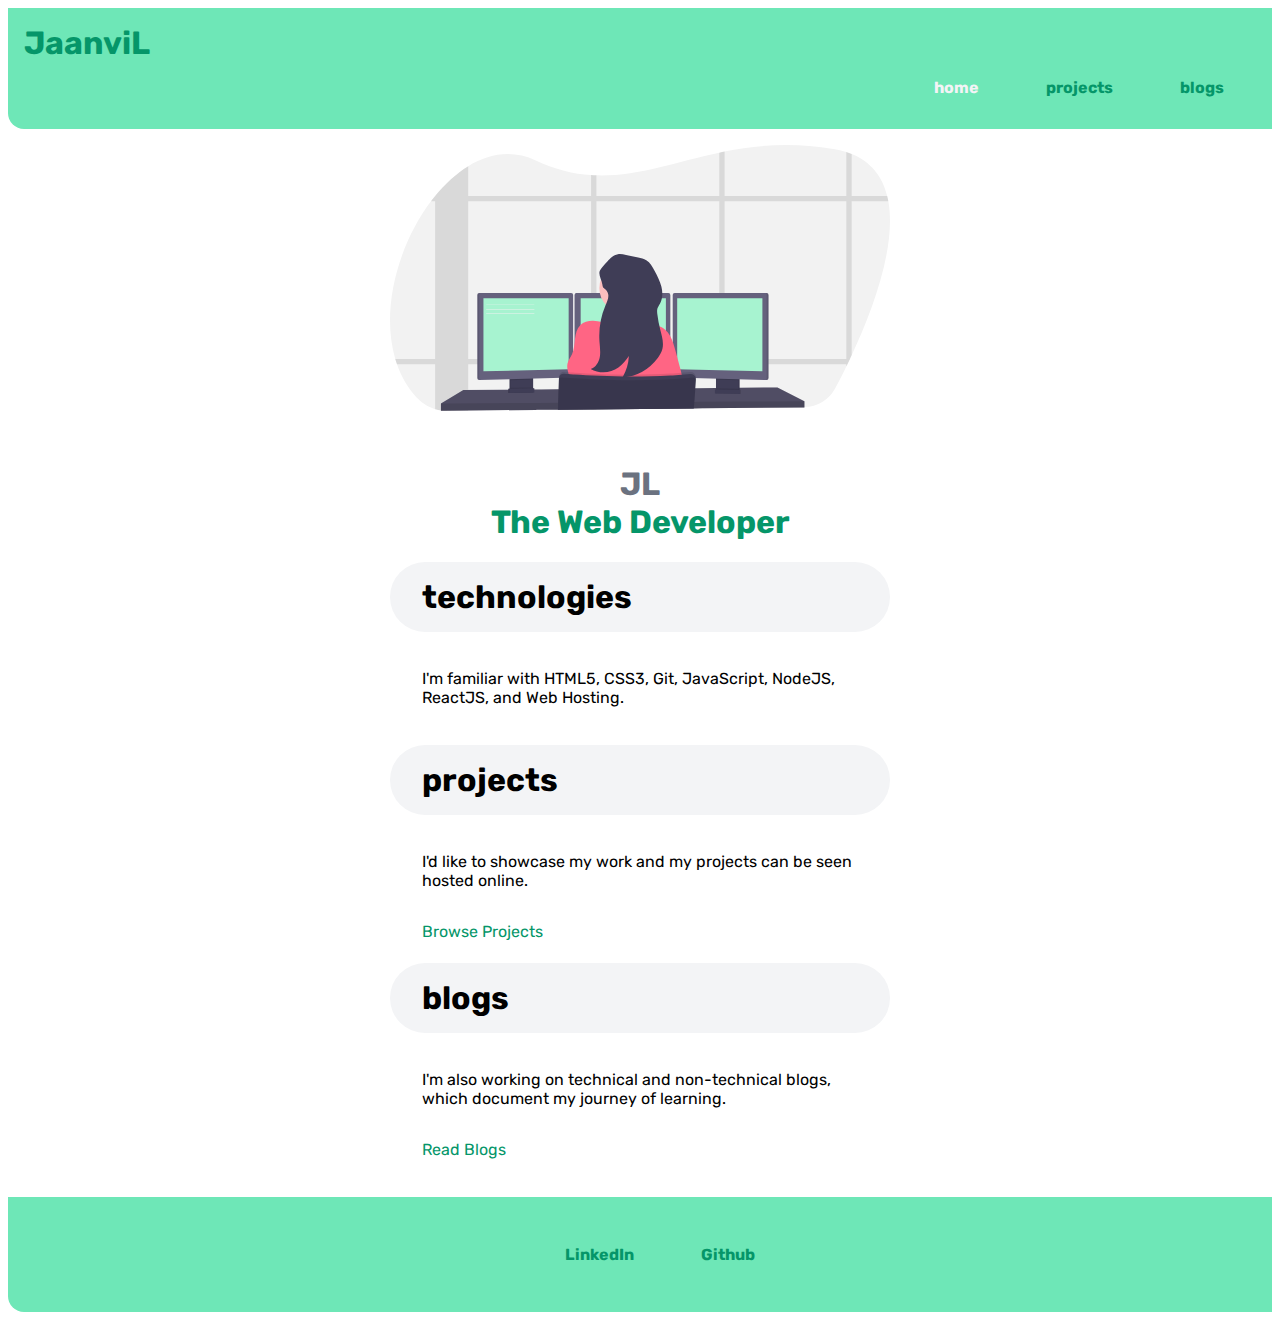
<file: index.html>
<!DOCTYPE html>
<html lang="en">
<head>
    <meta charset="UTF-8">
    <meta http-equiv="X-UA-Compatible" content="IE=edge">
    <meta name="viewport" content="width=device-width, initial-scale=1.0">
    <title>Jaanvi Laungani | Portfolio</title>
    <link href="style.css" rel="stylesheet" />
</head>
<body>
    <nav class="navigation">
        <div class="nav-head">JaanviL</div>
        <ul>
            <li class="inline-list"><a class="link link-active" href = "/">home</a></li>
            <li class="inline-list"><a class="link" href = "/projects.html">projects</a></li>
            <li class="inline-list"><a class="link" href = "/blogs.html">blogs</a></li>
        </ul>
    </nav>
    
    <header class="head">
        <img class ="header-img" src="/images/image.svg.svg"/>
        <h1 class= "header-head">JL <span class= "head-nextLine" ><br>The Web Developer</span></h1>
    </header>

    
    <section >
        <div class="section-text">
            <h1 class="section ">technologies</h1>
            <p class = "section-para" >I'm familiar with HTML5, CSS3, Git, JavaScript, NodeJS, ReactJS, and Web Hosting.</p>
        </div>
    </section>

    <section >
        <div class="section-text">
            <h1 class="section ">projects</h1>
            <p class = "section-para" >I'd like to showcase my work and my projects  can be seen hosted online.
            </p>
            <a class="link " href="/projects.html">Browse Projects</a>
        </div>
    </section>

    <section >
        <div class="section-text">
            <h1 class="section ">blogs</h1>
            <p class = "section-para" >I'm also working on technical and non-technical blogs, which document my journey of learning.</p>
            <a class="link" href="/blogs.html">Read Blogs</a>
        </div>
    </section>
    <br>
    <br>
    

    <nav class="navigation">
        <div class="nav-footer">
        <ul>
            <li class="inline-list"><a  class="link " href = "https://www.linkedin.com/in/ruchika-bhojwani-jaanvi-laungani-80490657/87">LinkedIn</a></li>
            
            <li class="inline-list"><a class= "link" href = "https://github.com/JaanviNL">Github</a></li>
        </ul>
    </div>
    </nav>
</body>
</html>
</file>
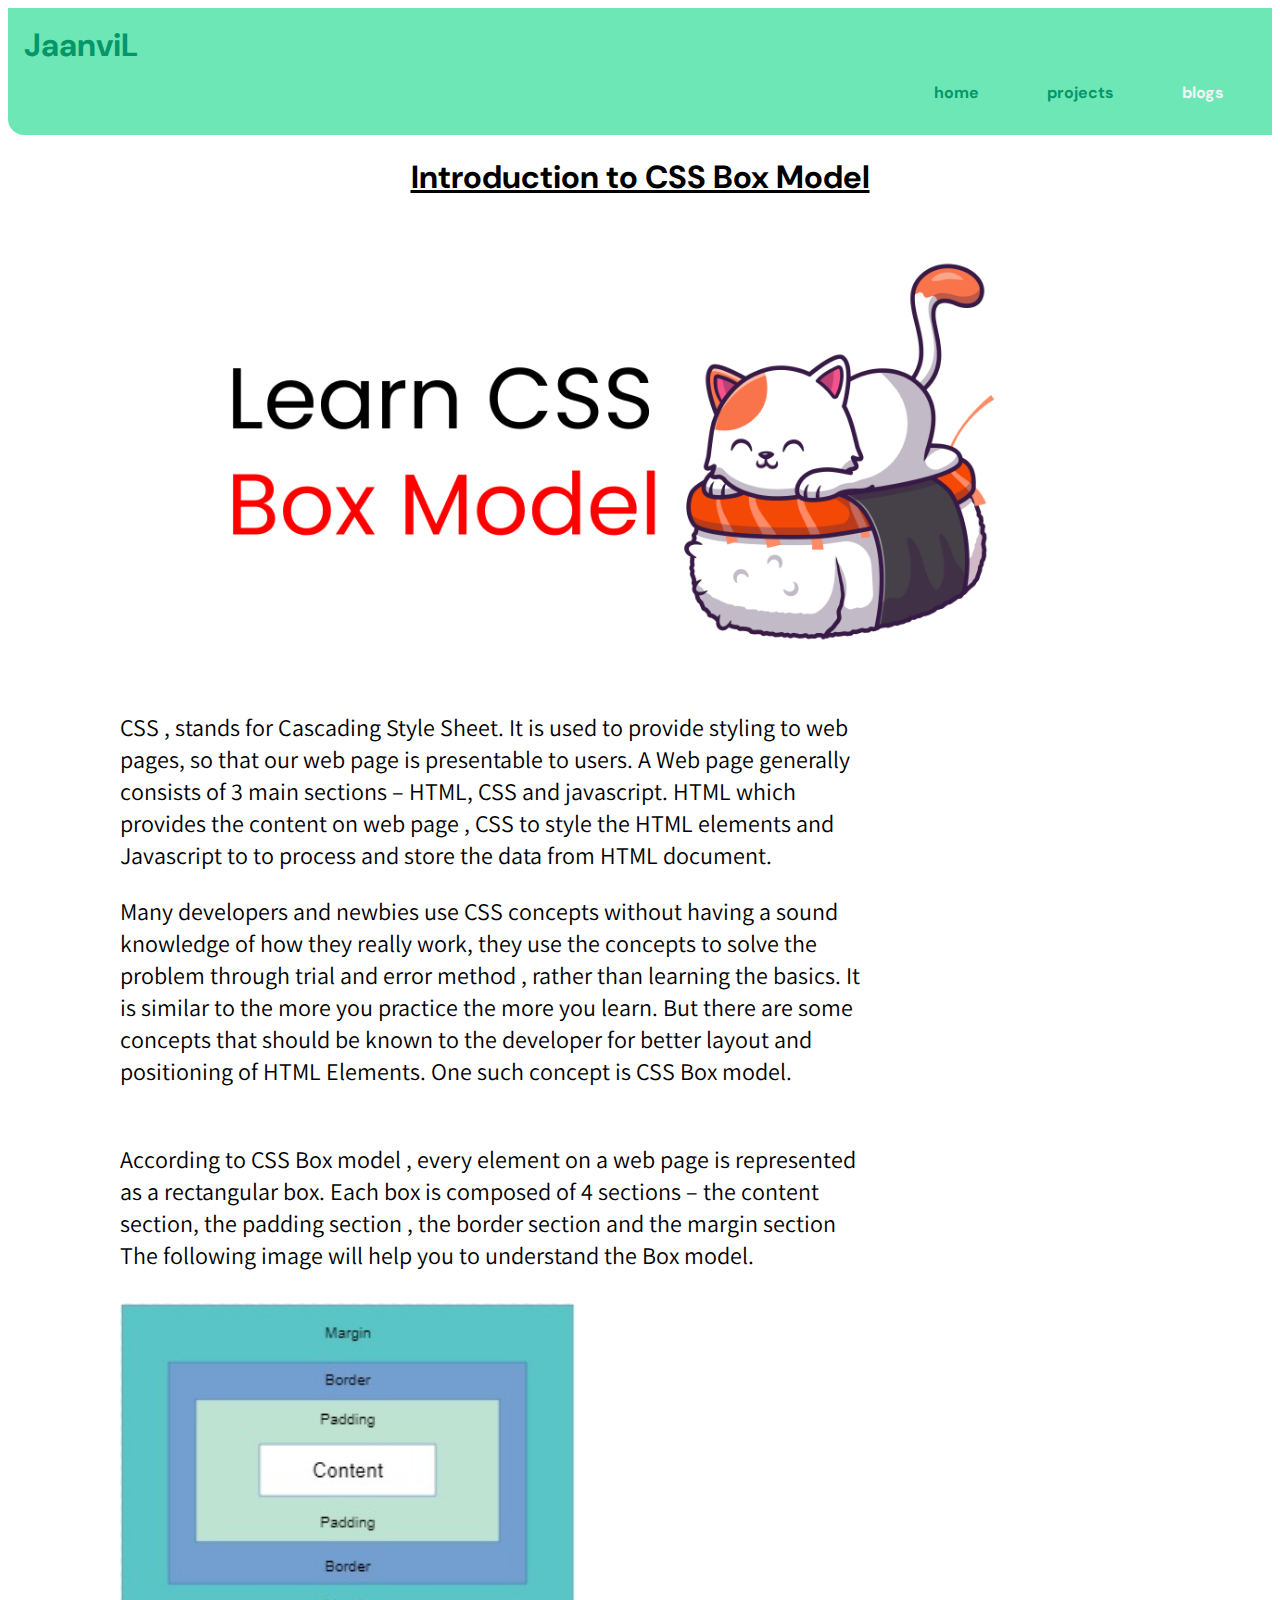
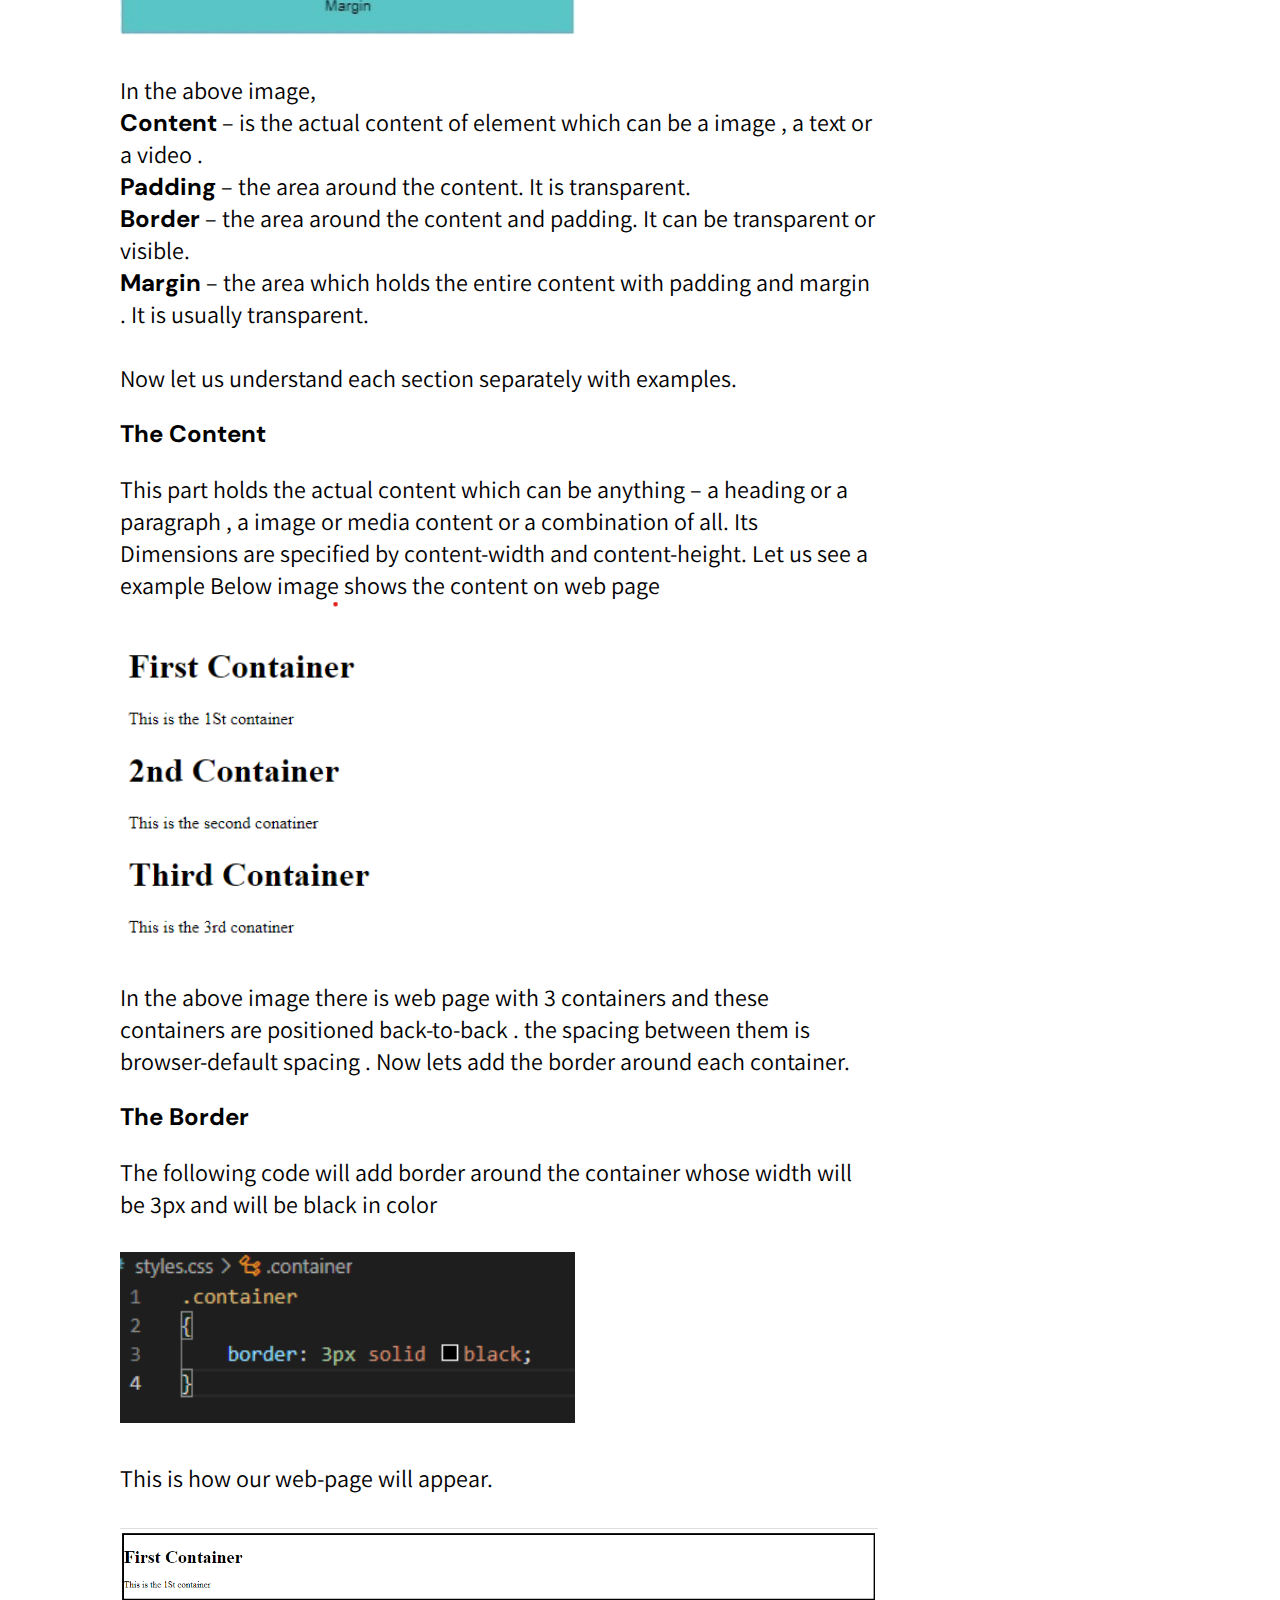
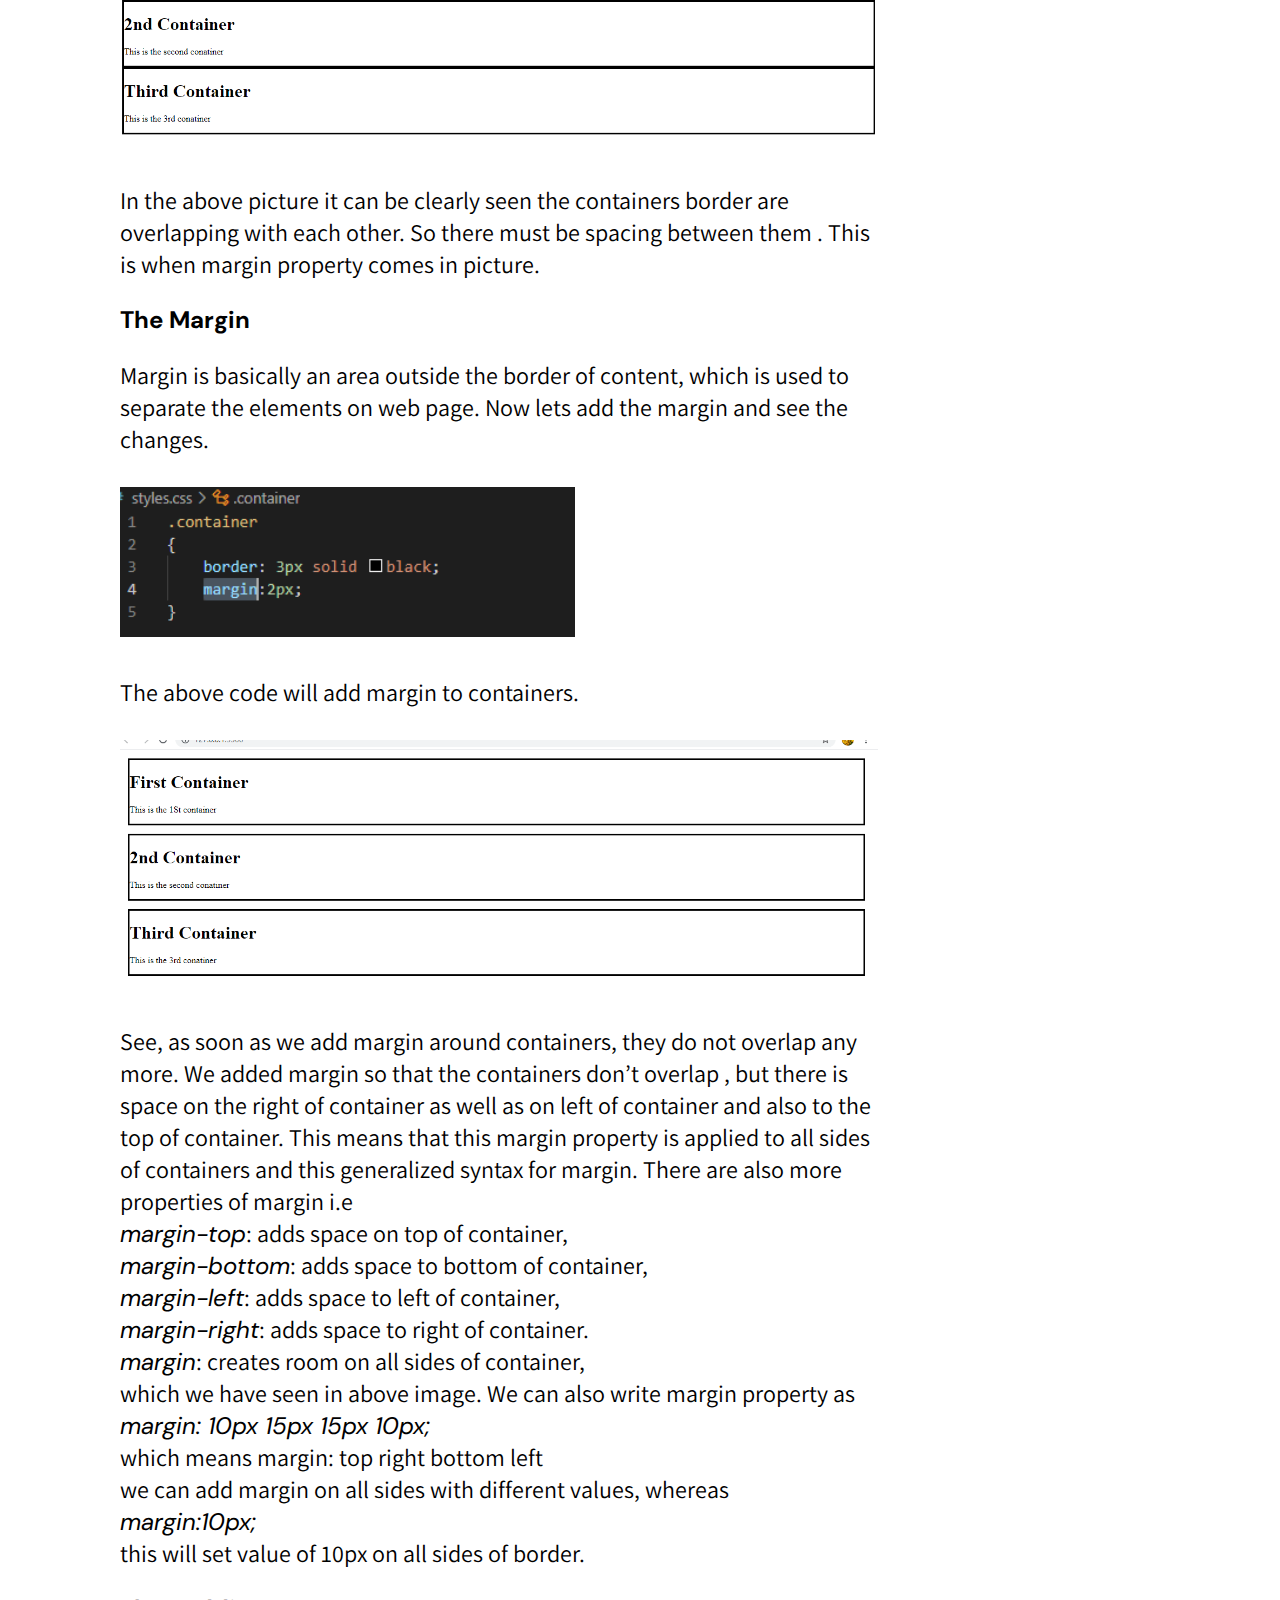
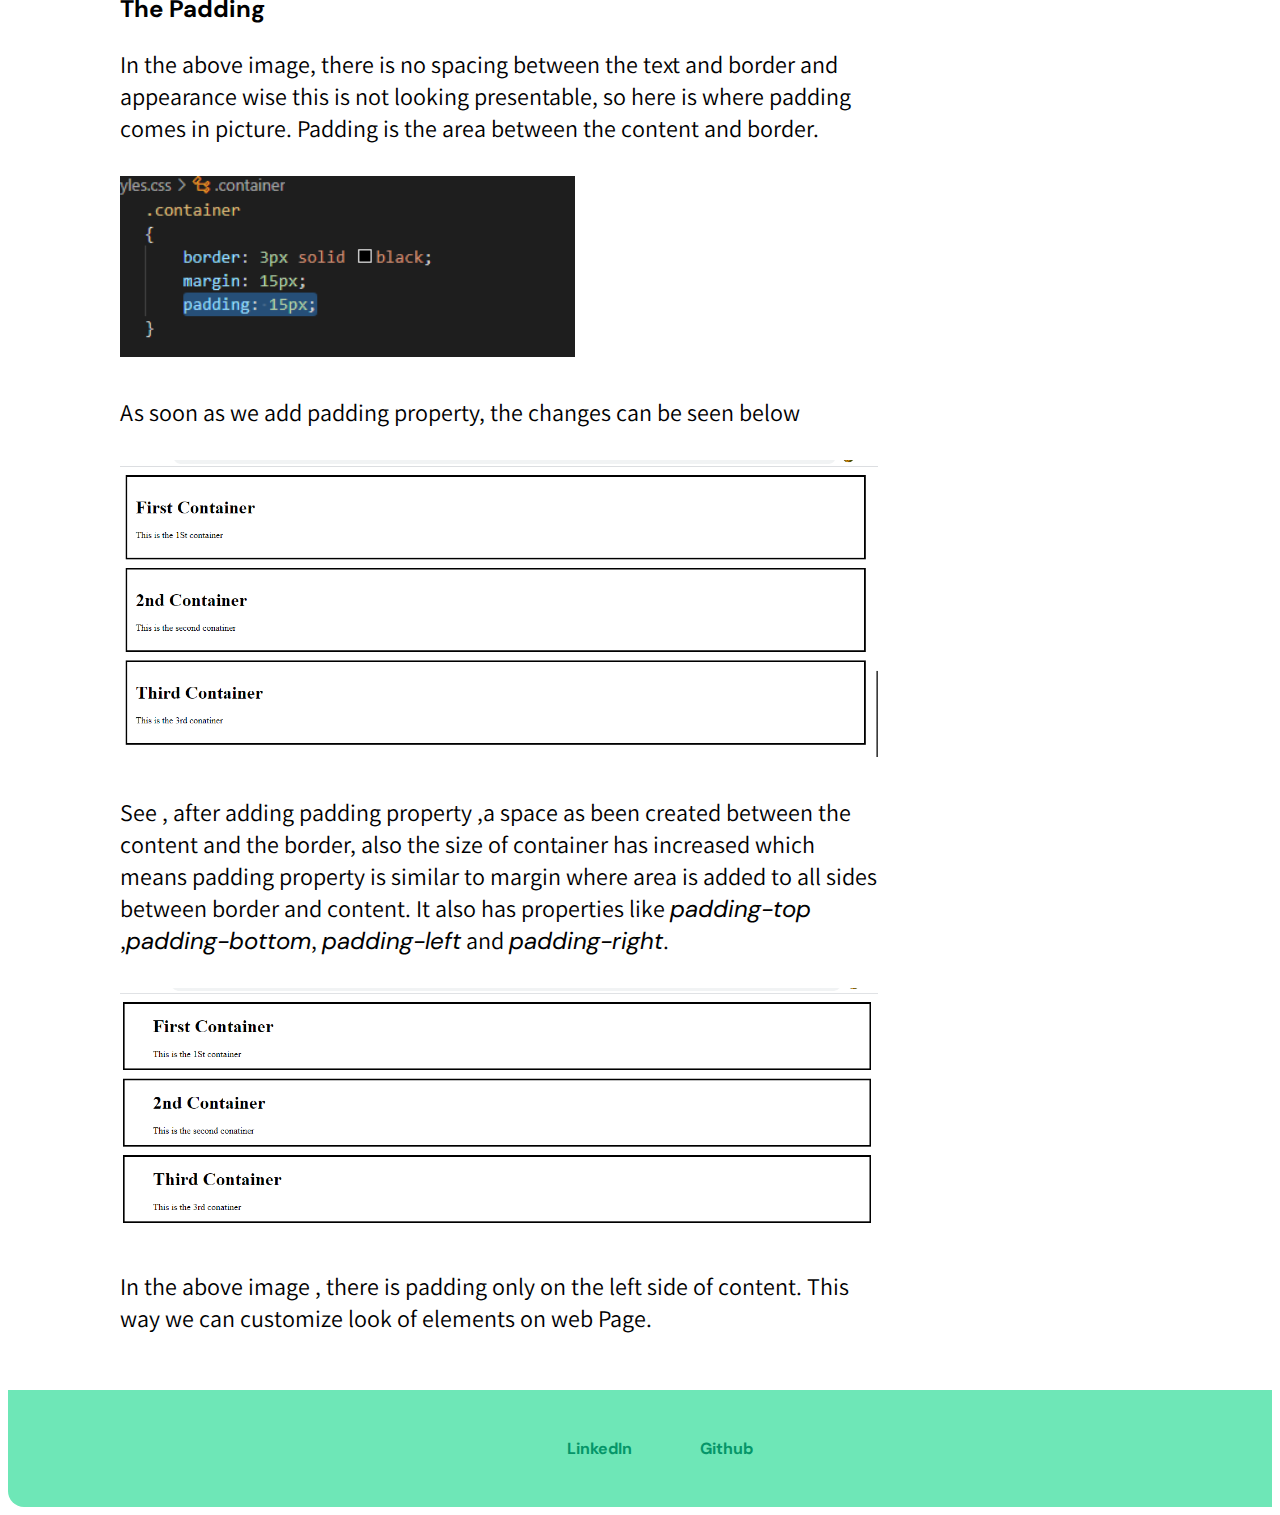
<file: blog1.html>
<!DOCTYPE html>
<html lang="en">
<head>
    <meta charset="UTF-8">
    <meta http-equiv="X-UA-Compatible" content="IE=edge">
    <meta name="viewport" content="width=device-width, initial-scale=1.0">
    <link rel="stylesheet" href="blogs.css">
    <link rel="stylesheet" href="style.css">
    <title>Introduction To CSS Box Model</title>
</head>
<body>
    <nav class="navigation">
        <div class="nav-head">JaanviL</div>
        <ul>
            <li class="inline-list"><a class="link" href = "/index.html">home</a></li>
            <li class="inline-list"><a class="link" href = "/projects.html">projects</a></li>
            <li class="inline-list"><a class="link link-active" href = "/blogs.html">blogs</a></li>
        </ul>
    </nav>
    <h1>Introduction to CSS Box Model</h1>
    <img src="/sc/box model.png" class="intro-img">
    <p>CSS , stands for Cascading Style Sheet. It is used to provide styling to web pages, so that our web page is presentable to users. A Web page generally consists of 3 main sections – HTML, CSS and javascript. HTML which provides the content on web page , CSS to style the HTML elements and Javascript to to process and store the data from HTML document.</p>
    <p>Many developers and newbies use CSS concepts without having a sound knowledge of how they really work, they use the concepts to solve the problem through trial and error method , rather than learning  the basics. It is similar to the more you practice the more you learn. But there are some concepts that should be known to the developer for better layout and positioning of HTML Elements.  One such concept is CSS Box model.<br><br>
    
        </p>
        <p>According to CSS Box model , every element on a web page is represented as a rectangular box.
            Each box is composed of 4 sections – the content section, the padding section , the border section and the margin section
            The following image will help you to understand the Box model.<br><br>
            <img src="/sc/box.jpg" class="p-img"><br><br>
            In the above image,<br>
<strong>Content</strong> – is the actual content of element which can be a image , a text or a video .<br>
<strong>Padding</strong> – the area around the content. It is transparent.<br>
<strong>Border</strong> – the area around the content and padding. It can be transparent or visible.<br>
<strong>Margin</strong> – the area which holds the entire content with padding and margin . It is usually transparent.<br><br>
Now let us understand each section separately with examples.

            </p>
            <h2>The Content</h2>
            <p>
                This part holds the actual content which can be anything – a heading or a paragraph , a image or media content or a combination of all.
Its Dimensions are specified by content-width and content-height. 
Let us see a example
Below image shows the content on web page
<br>
<img src="/sc/1.png" class="p-img1"><br>
In the above image there is web page with 3 containers and these containers are positioned back-to-back . the spacing between them is browser-default spacing .
Now lets add the border around each container.

            </p>
<h2>The Border</h2>
<p>The following code will add border around the container whose width will be 3px and will be black in color<br><br>
<img src="/sc/2.png" class="p-img"><br><br>
This is how our web-page will appear.<br><br>
<img src="/sc/3.png" class="p-img1"><br><br>
In the above picture it can be clearly seen the containers border are overlapping with each other. So there must be spacing between them . This is when margin property comes in picture.
</p>
<h2>The Margin</h2>
<p>
    Margin is basically an area outside the border of content, which is used to separate the elements on web page.
Now lets add the margin and see the changes.<br><br>
<img src="/sc/4.png" class="p-img">
<br><br>
The above code will add margin to containers.
<br><br>
<img src="/sc/margn.png" class="p-img1"><br><br>
See, as soon as we add margin around containers, they do not overlap any more. We added margin so that the containers don’t overlap , but there is space on the right  of container as well as on left of container and also to the top of container. This means that this margin property is applied to all sides of containers and this generalized syntax for margin.
There are also more properties of margin i.e <br><i>margin-top</i>: adds space on top of container,<br>
<i>margin-bottom</i>: adds space to bottom of container,<br>
<i>margin-left</i>: adds space to left of container,<br>
<i>margin-right</i>: adds space to right of container.<br>
<i>margin</i>: creates room on all sides of container,<br> which we have seen in above image.
We can also write margin property as<br>
<i>margin: 10px 15px 15px 10px;</i>
 <br>
which means margin: top right bottom left<br>
we can add margin on all sides with different values, whereas<br>
<i>margin:10px;</i>
<br>
this will set value of 10px on all sides of border.
</p>
<h2>The Padding</h2>
<p>
    In the above image, there is  no spacing between the text and border and appearance wise this is not looking presentable, so here is where padding comes in picture.
    Padding is the area between the content and border.<br><br> <img src="/sc/5.png" class="p-img"><br><br>
    As soon as we add padding property, the changes can be seen below<br><br>
    <img src="/sc/6.png" class="p-img1"><br><br>
    See , after adding padding property ,a space as been created between the content and the border, also the size of container has increased which means padding property is similar to margin where area is added to all sides between border and content. It also has properties like <i>padding-top</i> ,<i>padding-bottom</i>, <i>padding-left</i> and <i>padding-right</i>.
    <br><br>
    <img src="/sc/8.png" class="p-img1"><br><br>
    In the above image , there is padding only on the left side of content. 
This way we can customize look of elements on web Page.
<br><br>
</p>
<nav class="navigation">
    <div class="nav-footer">
        <ul>
            <li class="inline-list"><a  class="link " href = "https://www.linkedin.com/in/ruchika-bhojwani-jaanvi-laungani-80490657">LinkedIn</a></li>
            
            <li class="inline-list"><a class= "link" href = "https://github.com/JaanviNL">Github</a></li>
        </ul>
</div>
</nav>
</body>
</html>
</file>
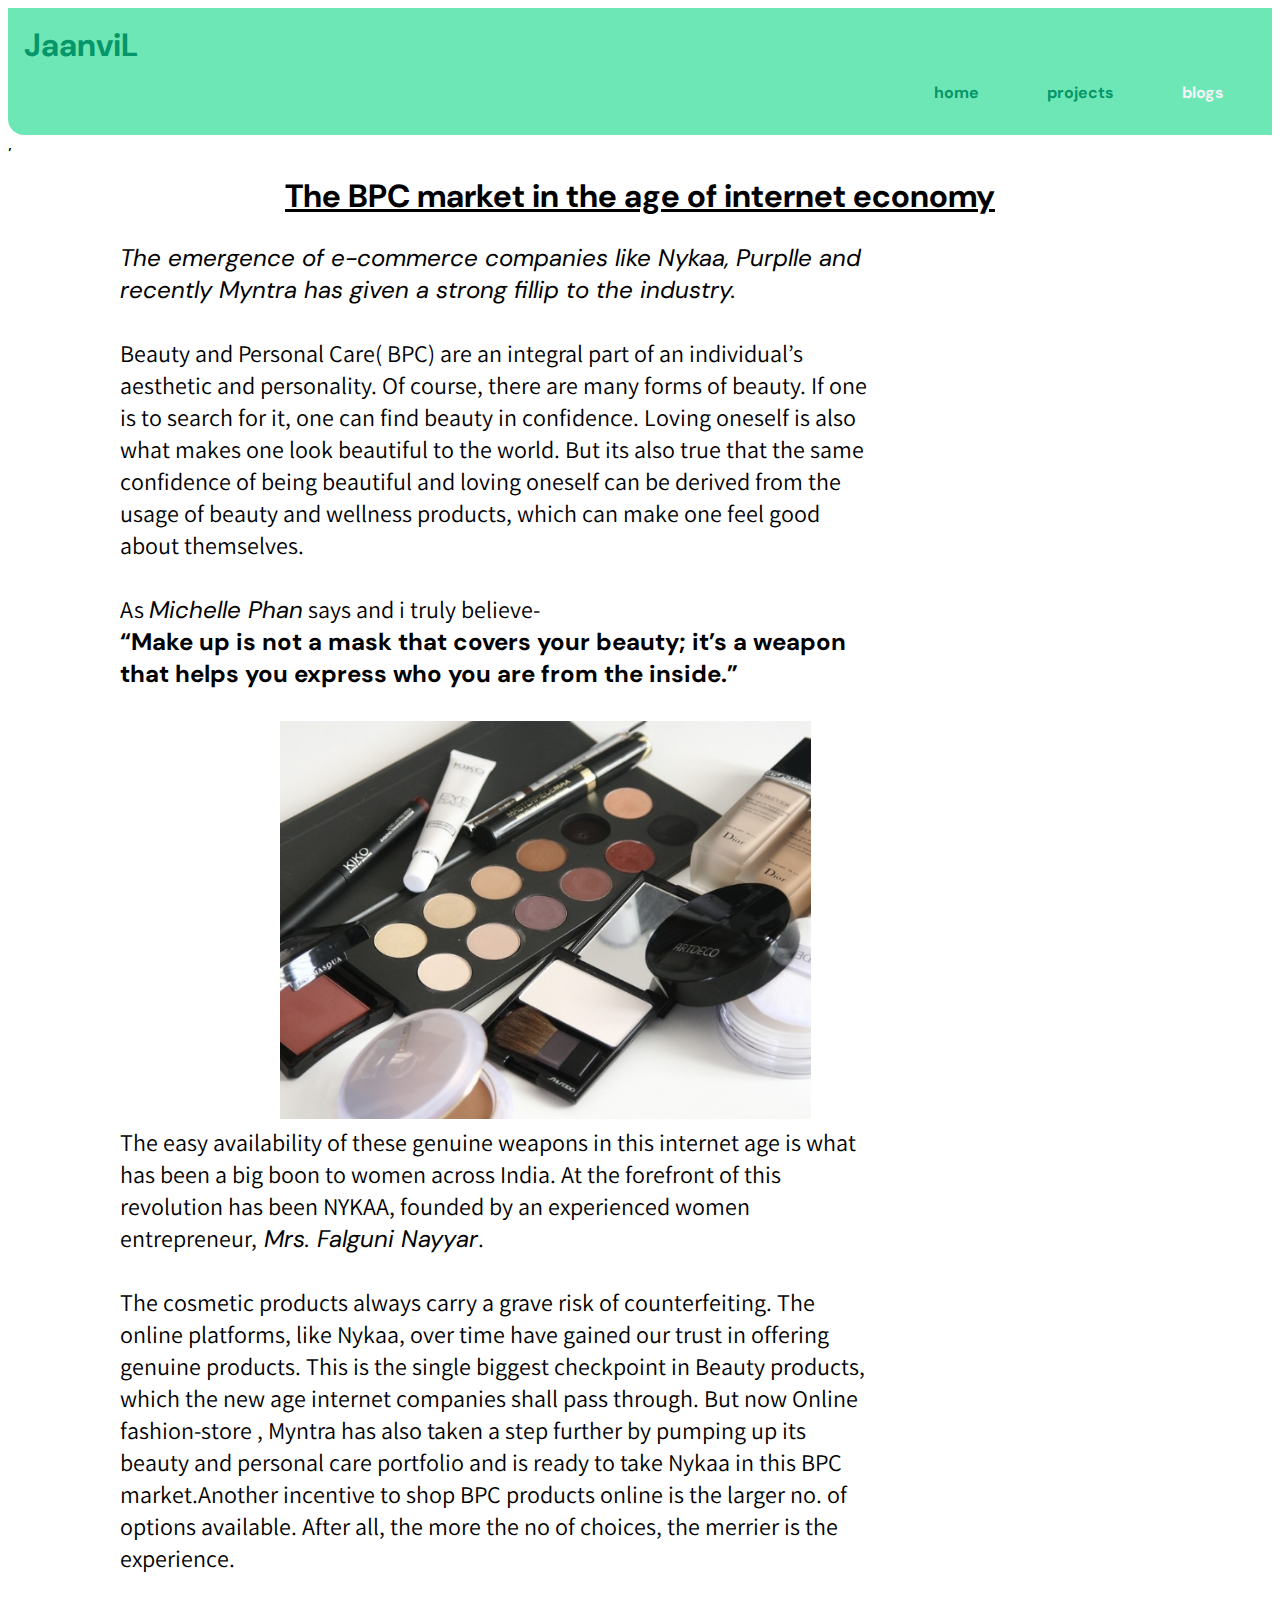
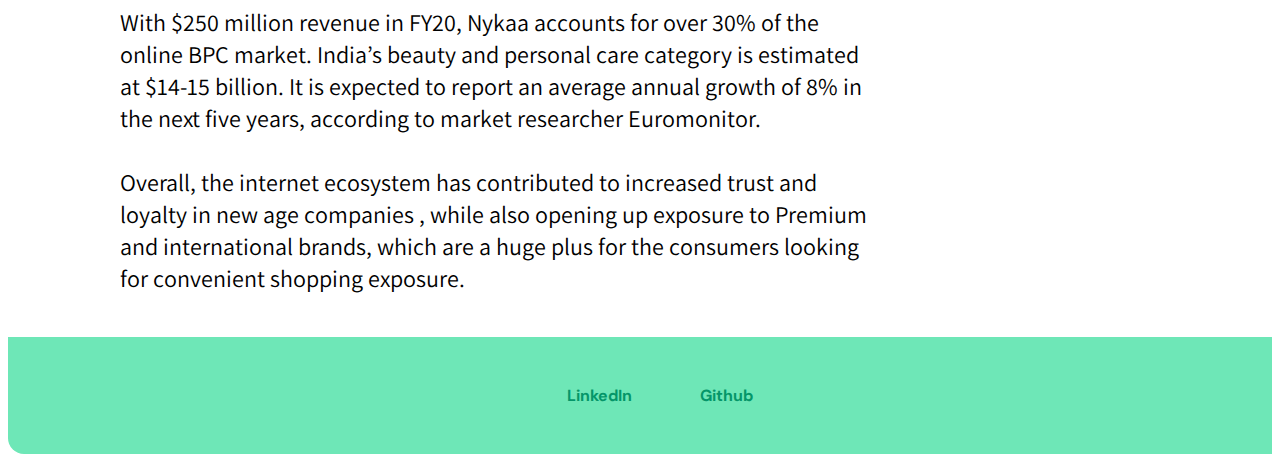
<file: blog2.html>
<!DOCTYPE html>
<html lang="en">
<head>
    <meta charset="UTF-8">
    <meta http-equiv="X-UA-Compatible" content="IE=edge">
    <meta name="viewport" content="width=device-width, initial-scale=1.0">
    <link rel="stylesheet" href="blogs.css">
    <link rel="stylesheet" href="style.css">
    <title>BPC Market</title>
</head>
<body>
    <nav class="navigation">
        <div class="nav-head">JaanviL</div>
        <ul>
            <li class="inline-list"><a class="link" href = "/index.html">home</a></li>
            <li class="inline-list"><a class="link" href = "/projects.html">projects</a></li>
            <li class="inline-list"><a class="link link-active" href = "/blogs.html">blogs</a></li>
        </ul>
    </nav>
,<h1>The BPC market in the age of internet economy</h1>

<p>

    <i>The emergence of e-commerce companies like Nykaa, Purplle and recently Myntra has given a strong fillip to the industry.</i><br><br>
    Beauty and Personal Care( BPC) are an integral part of an individual’s aesthetic and personality. Of course, there are many forms of beauty. If one is to search for it, one can find beauty in confidence. Loving oneself is also what makes one look beautiful to the world. But its also true that the same confidence of being beautiful and loving oneself can be derived from the usage of beauty and wellness products, which can make one feel good about themselves.<br><br>
    As <i>Michelle Phan</i> says and i truly believe-<br>
    <strong>“Make up is not a mask that covers your beauty; it’s a weapon that helps you express who you are from the inside.”</strong><br><br>
    <img src="/blog2/intro.jpg" class="intro-img"><br>
    The easy availability of these genuine weapons in this internet age is what has been a big boon to women across India. At the forefront of this revolution has been NYKAA, founded by an experienced women entrepreneur,<i> Mrs. Falguni Nayyar</i>.<br><br>
    The cosmetic products always carry a grave risk of counterfeiting. The online platforms, like Nykaa, over time have gained our trust in offering genuine products. This is the single biggest checkpoint in Beauty products, which the new age internet companies shall pass through. But now Online fashion-store , Myntra has also taken a step further by pumping up its beauty and personal care portfolio and is ready to take Nykaa in this BPC market.Another incentive to shop BPC products online is the larger no. of options available. After all, the more the no of choices, the merrier is the experience.<br><br>
    With $250 million revenue in FY20, Nykaa accounts for over 30% of the online BPC market. India’s beauty and personal care category is estimated at $14-15 billion. It is expected to report an average annual growth of 8% in the next five years, according to market researcher Euromonitor. <br><br>
    Overall, the internet ecosystem has contributed to increased trust and loyalty in new age companies , while also opening up exposure to Premium and international brands, which are a huge plus for the consumers looking for convenient shopping exposure.
    </p>
    <br>


   <nav class="navigation">
    <div class="nav-footer">
        <ul>
            <li class="inline-list"><a  class="link " href = "https://www.linkedin.com/in/ruchika-bhojwani-jaanvi-laungani-8049065">LinkedIn</a></li>
            
            <li class="inline-list"><a class= "link" href = "https://github.com/JaanviNL">Github</a></li>
        </ul>
</div>
</nav>
</body>
</html>
</file>
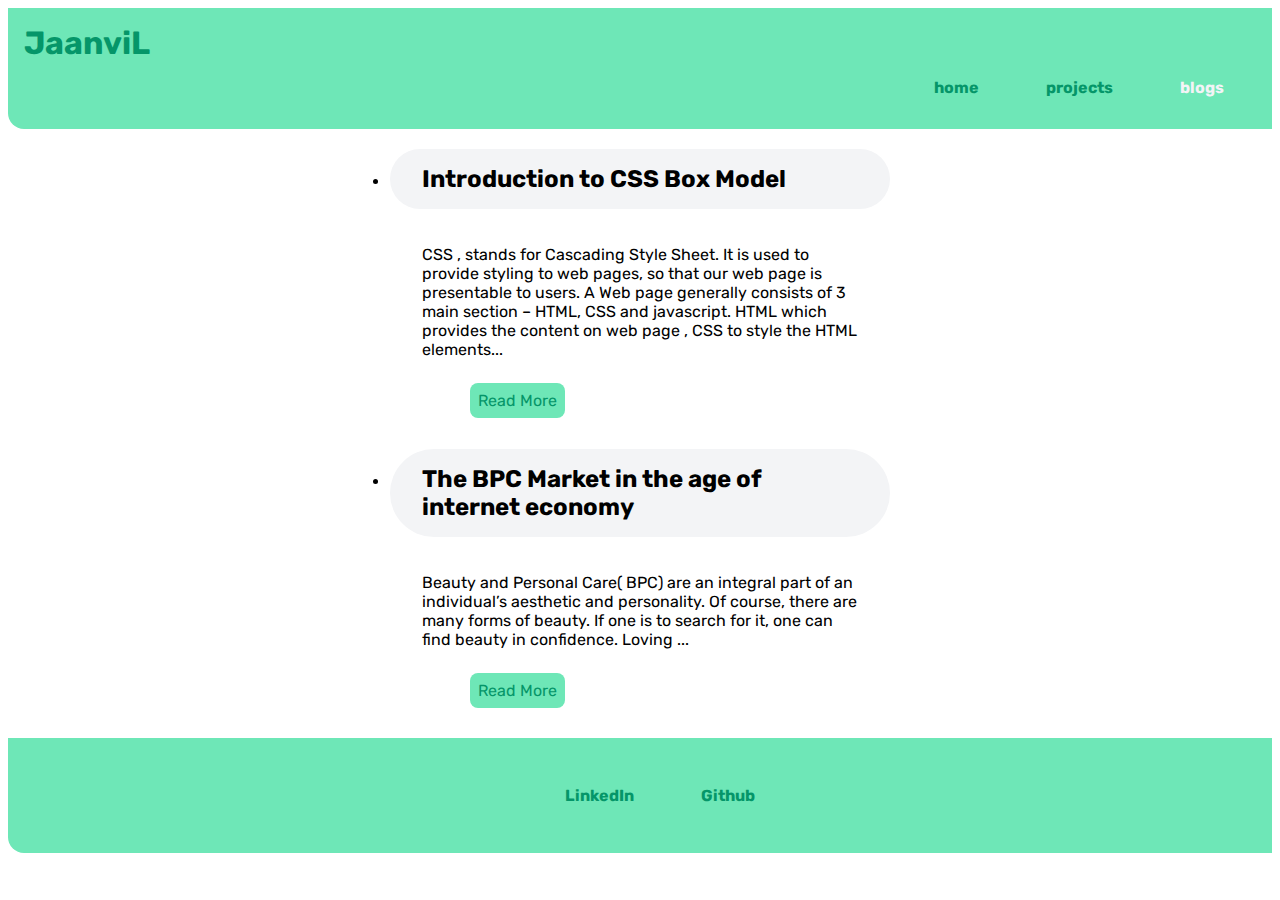
<file: blogs.html>
<!DOCTYPE html>
<html lang="en">
<head>
    <meta charset="UTF-8">
    <meta http-equiv="X-UA-Compatible" content="IE=edge">
    <meta name="viewport" content="width=device-width, initial-scale=1.0">
    <title>Blogs | Portfolio</title>
    <link href="style.css" rel="stylesheet" />
</head>
<body>
    <nav class="navigation">
        <div class="nav-head">JaanviL</div>
        <ul>
            <li class="inline-list"><a class="link" href = "/index.html">home</a></li>
            <li class="inline-list"><a class="link" href = "/projects.html">projects</a></li>
            <li class="inline-list"><a class="link link-active" href = "/">blogs</a></li>
        </ul>
    </nav>
    <ul class="section-text">
        <li>
            <h2 class="section">Introduction to CSS Box Model</h2>
            <p class="section-para">CSS , stands for Cascading Style Sheet. It is used to provide styling to web pages, so that our web page is presentable to users. A Web page generally consists of 3 main section – HTML, CSS and javascript. HTML which provides the content on web page , CSS to style the HTML elements... </p>
            <a class="link project-link" href="/blog1.html">Read More</a>
        </li><br>
        <li>
            <h2 class="section">The BPC Market in the age of internet economy</h2>
            <p class="section-para">Beauty and Personal Care( BPC) are an integral part of an individual’s aesthetic and personality. Of course, there are many forms of beauty. If one is to search for it, one can find beauty in confidence. Loving ... </p>
            <a class="link project-link" href="/blog2.html">Read More</a>
        </li>
    </ul>
    <br>
    <br>
    <nav class="navigation">
        <div class="nav-footer">
            <ul>
                <li class="inline-list"><a  class="link " href = "https://www.linkedin.com/in/ruchika-bhojwani-jaanvi-laungani-80490657">LinkedIn</a></li>
               
                <li class="inline-list"><a class= "link" href = "https://github.com/JaanviNL">Github</a></li>
            </ul>
    </div>
    </nav>
    </body>
    </html>
</file>
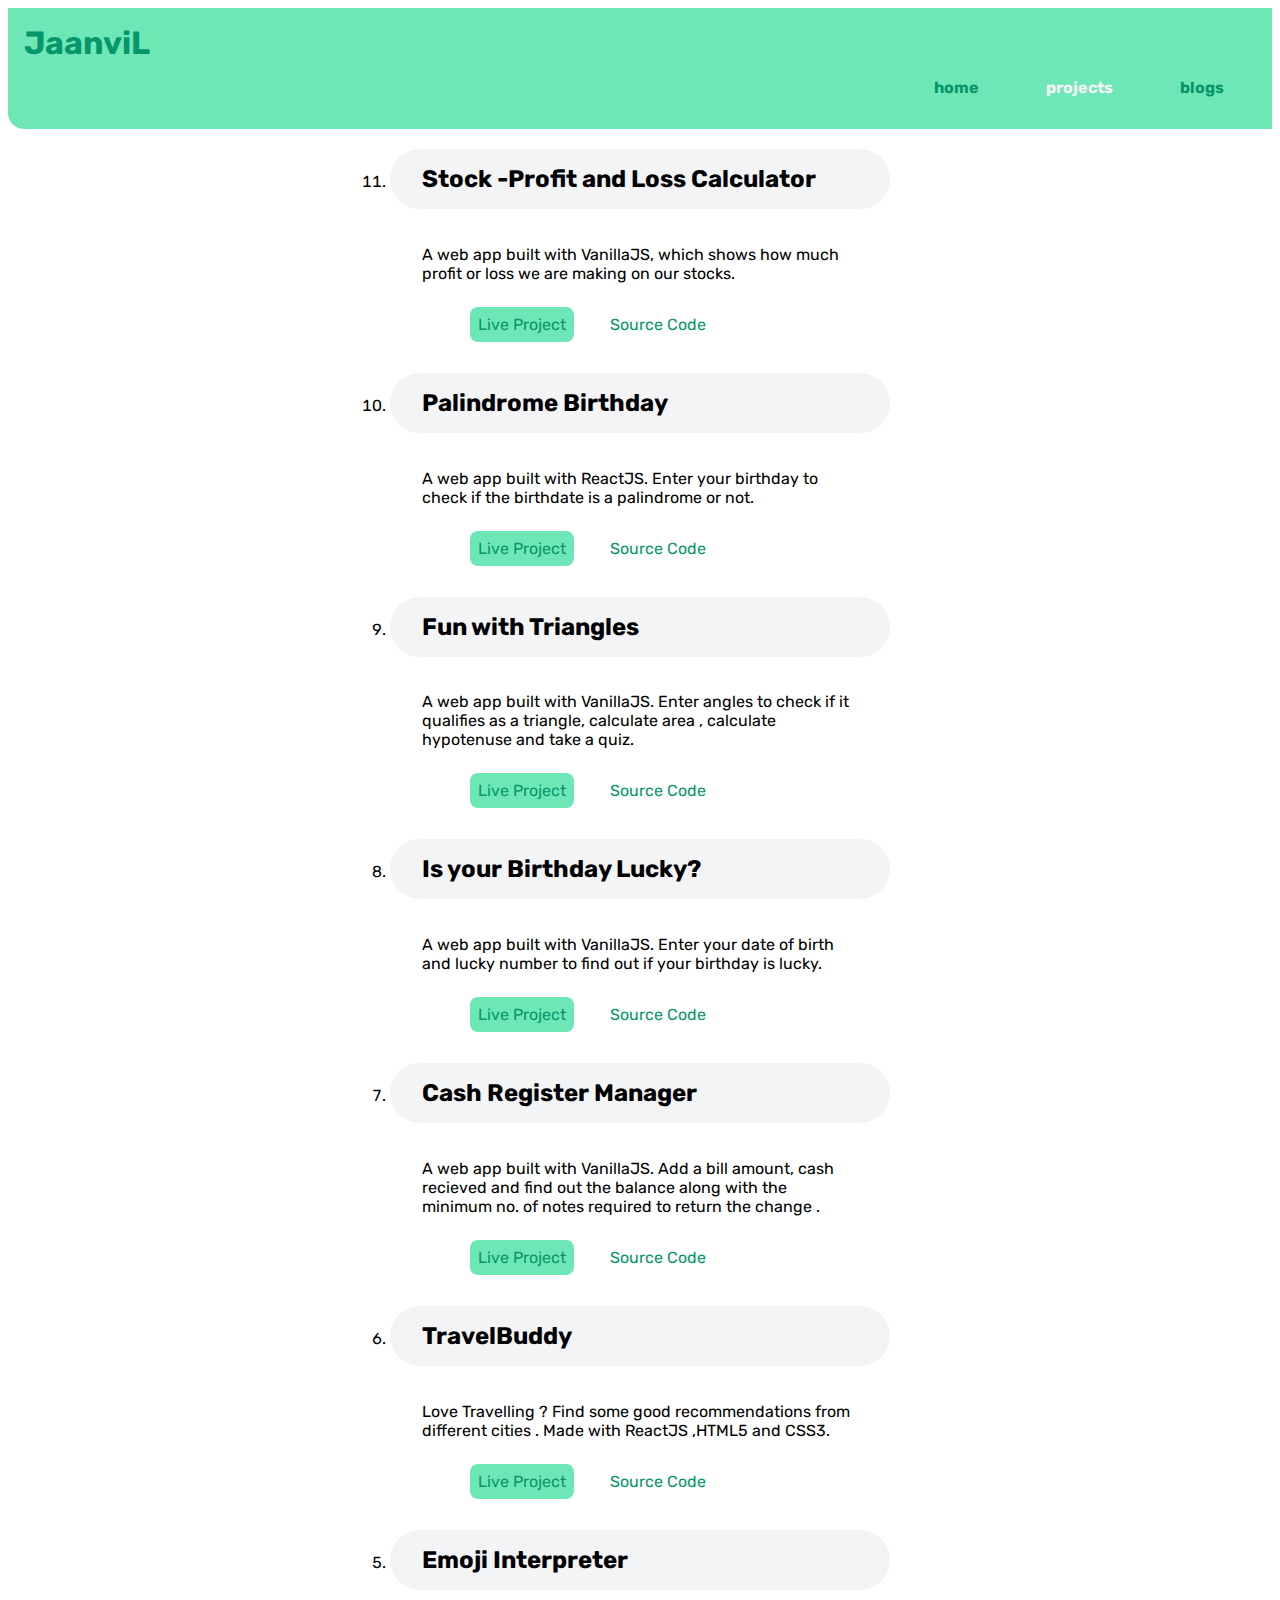
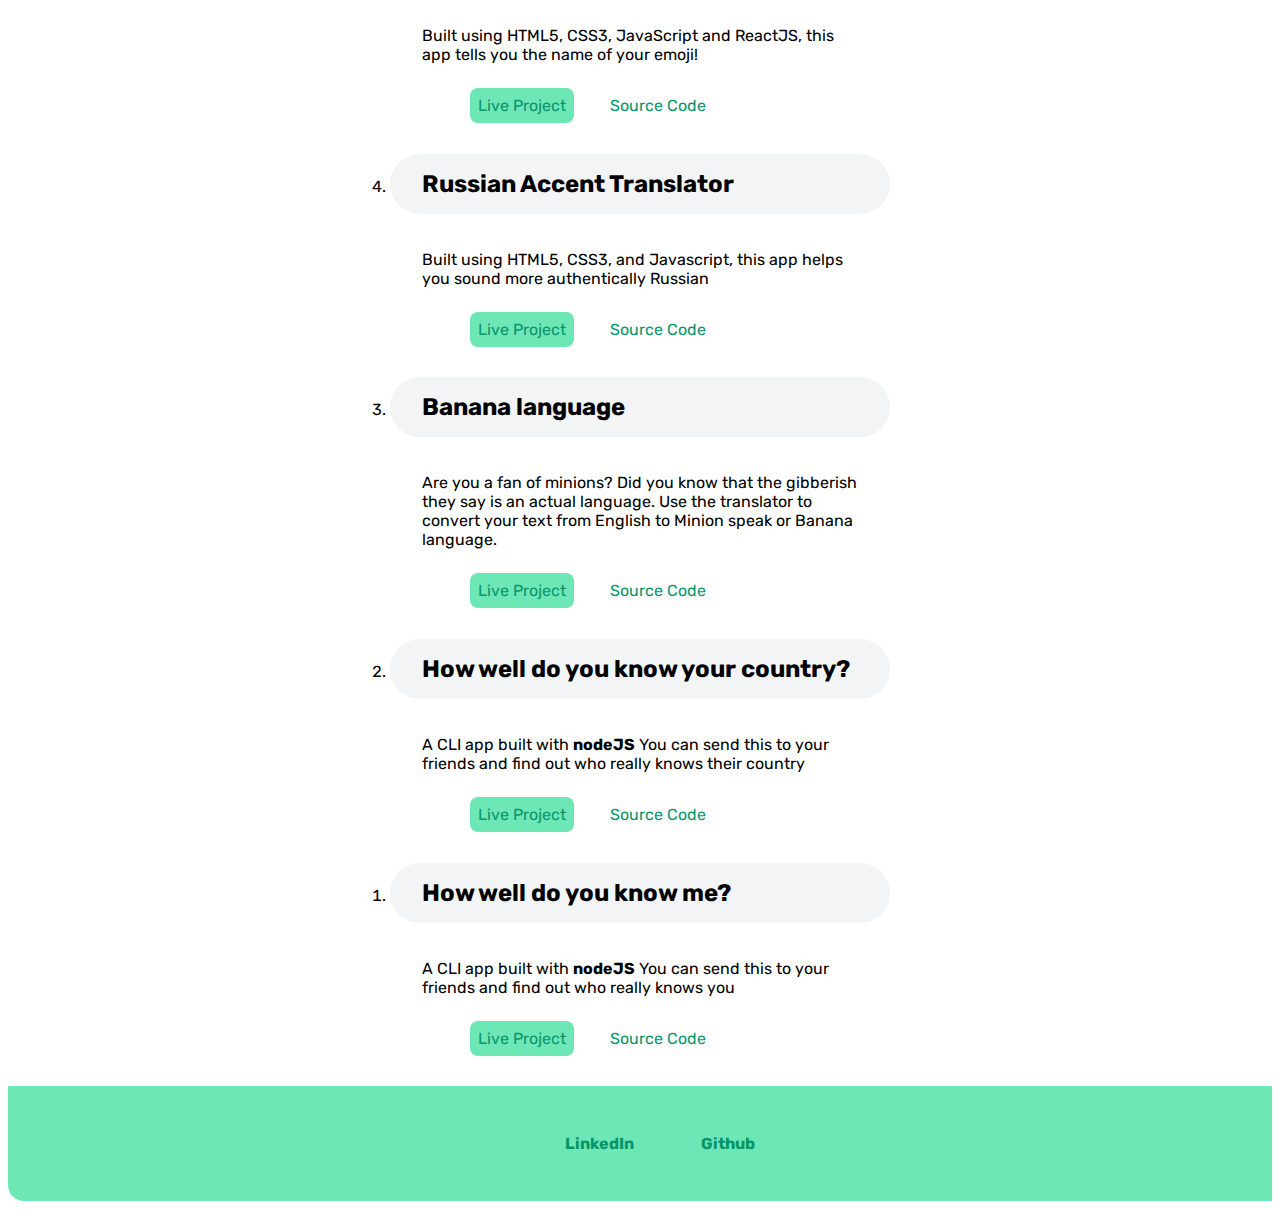
<file: projects.html>
<!DOCTYPE html>
<html lang="en">
<head>
    <meta charset="UTF-8">
    <meta http-equiv="X-UA-Compatible" content="IE=edge">
    <meta name="viewport" content="width=device-width, initial-scale=1.0">
    <title>Projects | Portfolio</title>
    <link href="style.css" rel="stylesheet" />
</head>
<body>
    <nav class="navigation">
        <div class="nav-head">JaanviL</div>
        <ul>
            <li class="inline-list"><a class="link" href = "index.html">home</a></li>
            <li class="inline-list"><a class="link link-active" href = "/">projects</a></li>
            <li class="inline-list"><a class="link" href = "/blogs.html">blogs</a></li>
        </ul>
    </nav>
<div >
    <ol reversed class="section-text">
        <li >
            <h2 class="section">Stock -Profit and Loss Calculator</h2>
            <p class="section-para">A web app built with VanillaJS, which shows how much profit or loss we are making on our stocks. </p>
            <a class="link project-link" href="https://stock-profit-loss-jl.netlify.app/">Live Project</a>
            <a class="link" href="https://github.com/JaanviNL/stock-profitandloss">Source Code</a>
        </li><br>
        <li >
            <h2 class="section">Palindrome Birthday</h2>
            <p class="section-para">A web app built with ReactJS. Enter your birthday to  check if the birthdate is a palindrome or not.</p>
            <a class="link project-link" href="https://ispalindrome-jl.netlify.app/">Live Project</a>
            <a class="link" href="https://github.com/JaanviNL/IsPalindrome">Source Code</a>
        </li><br>
        <li >
            <h2 class="section">Fun with Triangles</h2>
            <p class="section-para">A web app built with VanillaJS. Enter angles to check if it qualifies as a triangle, calculate area , calculate hypotenuse and take a quiz.</p>
            <a class="link project-link" href="https://fun-with-triangles-jl.netlify.app/">Live Project</a>
            <a class="link" href="https://github.com/JaanviNL/Fun-with-triangles">Source Code</a>
        </li><br>
        <li >
            <h2 class="section">Is your Birthday Lucky?</h2>
            <p class="section-para">A web app built with VanillaJS. Enter your date of birth and lucky number to find out if your birthday is lucky.</p>
            <a class="link project-link" href="https://luckybirthdate-jl.netlify.app/">Live Project</a>
            <a class="link" href="https://github.com/JaanviNL/BirthdayLucky">Source Code</a>
        </li><br>
        <li >
            <h2 class="section">Cash Register Manager</h2>
            <p class="section-para">A web app built with VanillaJS. Add a bill amount, cash recieved and find out the balance along with the minimum no. of notes required to return the change .</p>
            <a class="link project-link" href="https://cash-register-jl.netlify.app/">Live Project</a>
            <a class="link" href="https://github.com/JaanviNL/CashRegister/tree/main">Source Code</a>
        </li><br>
        <li >
            <h2 class="section">TravelBuddy</h2>
            <p class="section-para">Love Travelling ? Find some good recommendations from different cities . 
                Made with ReactJS ,HTML5 and CSS3.</p>
            <a class="link project-link" href="https://travel-buddy-jl.netlify.app/">Live Project</a>
            <a class="link" href="https://github.com/JaanviNL/TravelBuddy">Source Code</a>
        </li><br>
        <li >
            <h2 class="section">Emoji Interpreter</h2>
            <p class="section-para">Built using HTML5, CSS3, JavaScript and ReactJS, this app tells you the name of your emoji!</p>
            <a class="link project-link" href="https://emojipdia-jl.netlify.app/">Live Project</a>
            <a class="link" href="https://github.com/JaanviNL/EmojiInterpreter">Source Code</a>
        </li>
        <br>
        <li >
            <h2 class="section">Russian Accent Translator</h2>
            <p class="section-para">Built using HTML5, CSS3, and Javascript, this app helps you sound more authentically Russian</p>
            <a class="link project-link" href="https://russian-translator-jaanvil.netlify.app/">Live Project</a>
            <a class="link" href="https://github.com/JaanviNL/RussianTranslator">Source Code</a>
        </li><br>
        <li >
            <h2 class="section">Banana language</h2>
            <p class="section-para">Are you a fan of minions? Did you know that the gibberish they say is an actual language.
                 Use the translator to convert your text from English to Minion speak or Banana language.</p>
            <a class="link project-link" href="https://banana-talk-jaanvil.netlify.app/">Live Project</a>
            <a class="link" href="https://github.com/JaanviNL/BananaTalk">Source Code</a>
        </li><br>
        <li >
            <h2 class="section">How well do you know your country?</h2>
            <p class="section-para">A CLI app built with <strong>nodeJS</strong> You can send this to your friends and find out who really knows their country</p>
            <a  class="link project-link" href="https://replit.com/@Ruchikadb/FinalQuiz?embed=1&output=1#index.js
            ">Live Project</a>
            <a class="link" href="https://github.com/JaanviNL/FandomQuiz.com
            ">Source Code</a>
        </li>
        <br>
        <li >
            <h2 class="section">How well do you know me?</h2>
            <p class="section-para">A CLI app built with <strong>nodeJS</strong> You can send this to your friends and find out who really knows you</p>
            <a class="link project-link" href="https://replit.com/@Ruchikadb/KnowMe?embed=1&output=1#index.js">Live Project</a>
            <a class="link" href="https://github.com/JaanviNL/KnowMequiz">Source Code</a>
        </li>
    </ol>
</div>
<br>
<br>

    <nav class="navigation">
        <div class="nav-footer">
            <ul>
                <li class="inline-list"><a  class="link " href = "https://www.linkedin.com/in/ruchika-bhojwani-jaanvi-laungani-80490657">LinkedIn</a></li>
                
                <li class="inline-list"><a class= "link" href = "https://github.com/JaanviNL">Github</a></li>
            </ul>
    </div>
    </nav>
    </body>
    </html>
</file>
<file: style.css>
@import url('https://fonts.googleapis.com/css2?family=Rubik&display=swap');

:root
{
    --green-shade: #6EE7B7;
    --dark-green : #059669;
    --gray :#6B7280;
--light-grey:#F3F4F6;

}
body
{
    font-family: 'Rubik', sans-serif;
}

.nav-head
{
color:var(--dark-green);
font-weight: bold;
text-align: left;
font-size: 2rem;
}
.inline-list
{
    color:var(--gray);
    display: inline;
    list-style-type: none;   }
    


.navigation
{
    padding: 1rem 1rem;
    background-color: var(--green-shade);
    text-align: right;
    font-weight: bold;
    border-bottom-left-radius: 1rem;
    
}

.head .header-img
{ 
    padding: 1rem 0rem;
    max-width: 80%;
    width: 500px;
    display: block;
    margin: auto;
}

.head .header-head
{
    text-align: center;
    padding-top: 1rem;
    color: var(--gray);
}

.head-nextLine
{
    color: var(--dark-green);
    
}

.section
{
    padding: 1rem 2rem;
    background-color: var(--light-grey);
    border-radius: 5rem;
    box-sizing: 5rem;
}

.section-text
{
    padding: 0rem 1rem;
    max-width: 500px;
    margin: auto    ;
    
}
.section-para
{
    padding: 1rem 2rem;
}

.link
{
    text-decoration: none;
    padding: 1rem 2rem;
    color: var(--dark-green);
    
}
.project-link
{
    display: inline;
    background-color: var(--green-shade);
    border-radius: 0.5rem;
    padding: 0.5rem 0.5rem;
    margin-bottom: 1rem;
    margin-left: 5rem;
    width: 20%;
    justify-items: space-evenly;
    
}
.link-active
{
    color: var(--light-grey);
}
.nav-footer
{
color:var(--gray);
padding: 1rem 0rem;
text-align: center;
font-size: 1rem;
}
.container
{
    margin: auto;
    max-width: 60%;
}
</file>
<file: blogs.css>
@import url('https://fonts.googleapis.com/css2?family=DM+Sans&family=Libre+Franklin:ital,wght@1,200&display=swap');
@import url('https://fonts.googleapis.com/css2?family=Assistant:wght@300&family=DM+Sans&display=swap');
*
{
    font-family: 'DM Sans', sans-serif;

}
h1{
    text-align: center;
    text-decoration: underline;
}
p{
    font-size: x-large;
    width: 60%;
    margin-left: 7rem;
    font-family: 'Assistant', sans-serif;
    
}
.intro-img
{
    margin-left: 10rem;
    width: 70%;
    
    
}
.bold
{
    font-style: bold;

}

h2{
    margin-left: 7rem;
}
.p-img
{
    width: 60%;
}
.p-img1
{
    width: 100%;
}
</file>
